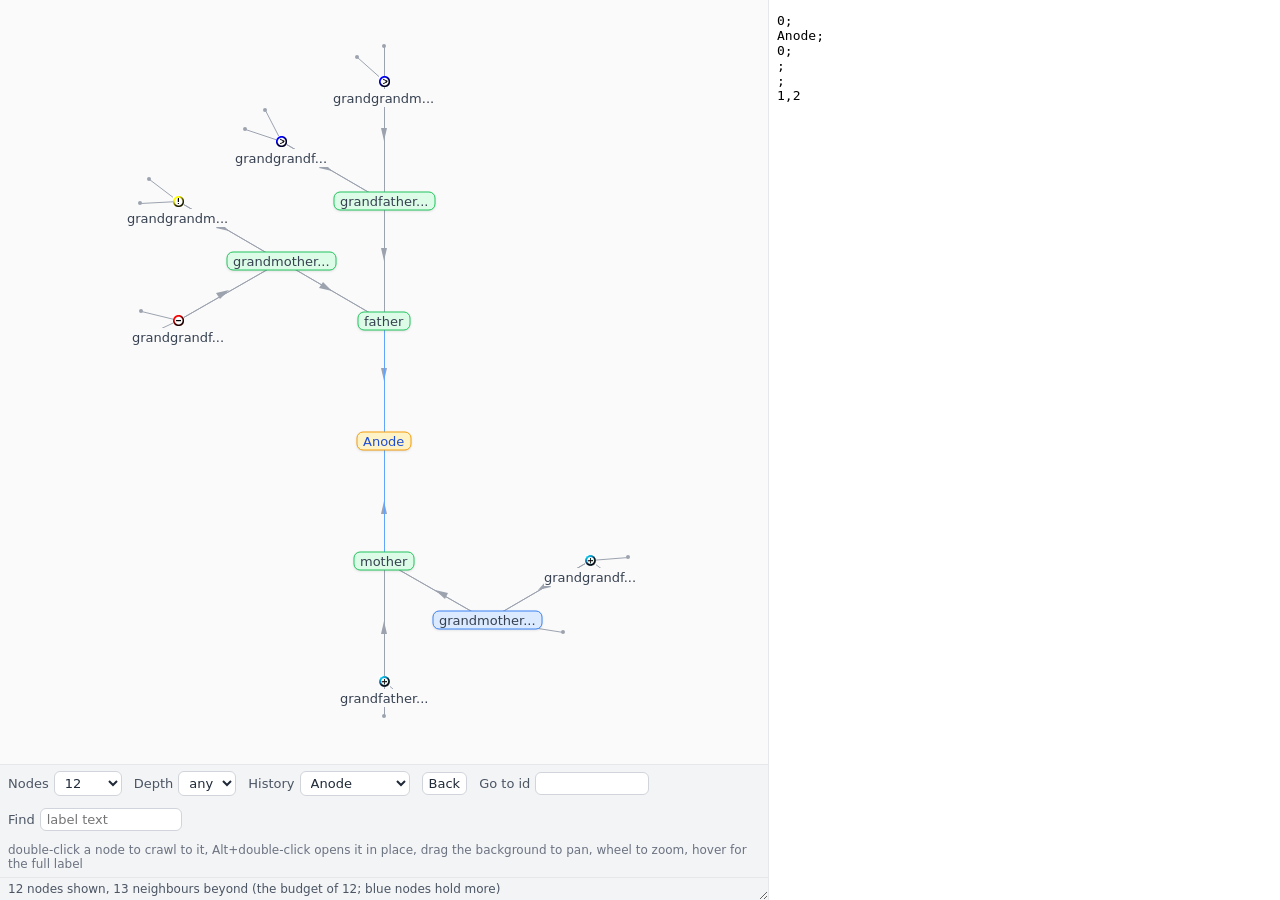
<file: web/demo.html>
<!doctype html>
<html lang="en">
<meta charset="utf-8">
<meta name="viewport" content="width=device-width,initial-scale=1">
<title>graphcrawl demo</title>
<link rel="stylesheet" href="graphcrawl.css">

<!-- alesh.html of 2000-01-03: the family tree carried in the parameters, no
     server. The one second delay is the 1999 simulated network. Each line
     lists the node's children and its parents, as the server sends them. -->
<div id="applet">
  <canvas id="graph"></canvas>
  <div id="tools">
    <label>Nodes <select id="limit"></select></label>
    <label>Depth <select id="depth"></select></label>
    <label>History <select id="history"></select></label>
    <button id="back" title="the previous node">Back</button>
    <label>Go to id <input id="goto" size="10"></label>
    <label>Find <input id="find" size="14" placeholder="label text"></label>
    <span id="hint">double-click a node to crawl to it, Alt+double-click opens it in place, drag the background to pan, wheel to zoom, hover for the full label</span>
  </div>
  <ul id="results" hidden></ul>
  <div id="status"></div>
</div>
<iframe name="content" src="about:blank" sandbox="allow-scripts allow-popups allow-forms"></iframe>

<script>
window.GRAPHCRAWL_PARAMS = {
  first_node: "0",
  limit: "12",
  static_version: "false",
  delay_ms: "1000",
  iconFromX: "30",
  iconFromY: "30",
  ovals_min_id: "-600",
  ovals_max_id: "-214",
  category_icon_1: "minus.gif",
  category_icon_2: "exclaim.gif",
  category_icon_3: "external.gif",
  category_icon_4: "plus.gif",
  category_icon_5: "query.gif",
  number_of_frames_in_anim: "2",
  file_1: "server1.gif",
  file_2: "server2.gif",
  line_0:  "0;Anode;0;;;1,2",
  line_1:  "1;father;0;;0;3,4",
  line_2:  "2;mother;0;;0;5,6",
  line_3:  "3;grandmother(father);0;;1;7,8",
  line_4:  "4;grandfather(father);0;;1;9,10",
  line_5:  "5;grandmother(mother);0;;2;11,12",
  line_6:  "6;grandfather(mother);4;;2;13,14",
  line_7:  "7;grandgrandfather1;1;;3;15,16",
  line_8:  "8;grandgrandmother2;2;;3;17,18",
  line_9:  "9;grandgrandfather3;3;;4;19,20",
  line_10: "10;grandgrandmother4;3;;4;21,22",
  line_11: "11;grandgrandfather5;4;;5;23,24",
  line_12: "12;grandgrandmother5;4;;5;25,26",
  line_13: "13;grandgrandfather6;4;;6;27,28",
  line_14: "14;grandgrandmother6;4;;6;29,30",
  line_15: "15;grandgrandfather7;4;;7;31,32"
};
</script>
<script src="graphcrawl.js"></script>
</html>
</file>
<file: web/graphcrawl.css>
/* graphcrawl.css -- the 1999 frameset: applet left, content frame right.
 * The modern chrome follows kul's tokens (system type, 6 px radius, slate
 * palette); [data-style="1999"] is the AWT gray. */
html, body { height: 100%; margin: 0; background: #fafafa; color: #374151;
  font: 13px ui-sans-serif, system-ui, -apple-system, "Segoe UI", Roboto, sans-serif; }
body { display: flex; }
#applet { flex: 0 0 60%; display: flex; flex-direction: column; min-width: 300px;
  resize: horizontal; overflow: hidden; border-right: 1px solid #e5e7eb; }
#graph { flex: 1 1 auto; width: 100%; min-height: 0; display: block;
  cursor: default; touch-action: none; user-select: none; }
#tools { flex: 0 0 auto; background: #f3f4f6; border-top: 1px solid #e5e7eb; padding: 6px 8px;
  display: flex; gap: 12px; align-items: center; flex-wrap: wrap; }
#tools label { display: flex; gap: 5px; align-items: center; color: #4b5563; }
#tools select, #tools input, #tools button { font: inherit; color: #1f2937; background: #ffffff;
  border: 1px solid #d1d5db; border-radius: 6px; padding: 3px 6px; }
#tools button { cursor: pointer; }
#tools button:hover { background: #f9fafb; }
#history { min-width: 110px; }
#hint { color: #6b7280; font-size: 12px; }
#status { flex: 0 0 auto; min-height: 1.2em; padding: 4px 8px; background: #f3f4f6;
  border-top: 1px solid #e5e7eb; color: #4b5563; font-size: 12px; }
iframe[name=content] { flex: 1 1 auto; border: 0; min-width: 0; background: #ffffff; }
#results { flex: 0 0 auto; max-height: 8em; overflow-y: auto; margin: 0; padding: 4px 8px 4px 24px;
  background: #ffffff; border-top: 1px solid #e5e7eb; }
#results a { color: #1d4ed8; text-decoration: none; }
#results a:hover { text-decoration: underline; }

/* the 1999 chrome */
[data-style="1999"] body, [data-style="1999"] { background: #ffffff; color: #000000; font: 12px sans-serif; }
[data-style="1999"] #applet { border-right: 1px solid #808080; }
[data-style="1999"] #tools, [data-style="1999"] #status { background: #c0c0c0; border-top: 1px solid #808080; color: #000000; }
[data-style="1999"] #tools label { color: #000000; }
[data-style="1999"] #tools select, [data-style="1999"] #tools input, [data-style="1999"] #tools button {
  border-radius: 0; border: 1px solid #808080; }
[data-style="1999"] #hint { color: #404040; }
[data-style="1999"] #results a { color: #0000ff; }
</file>
